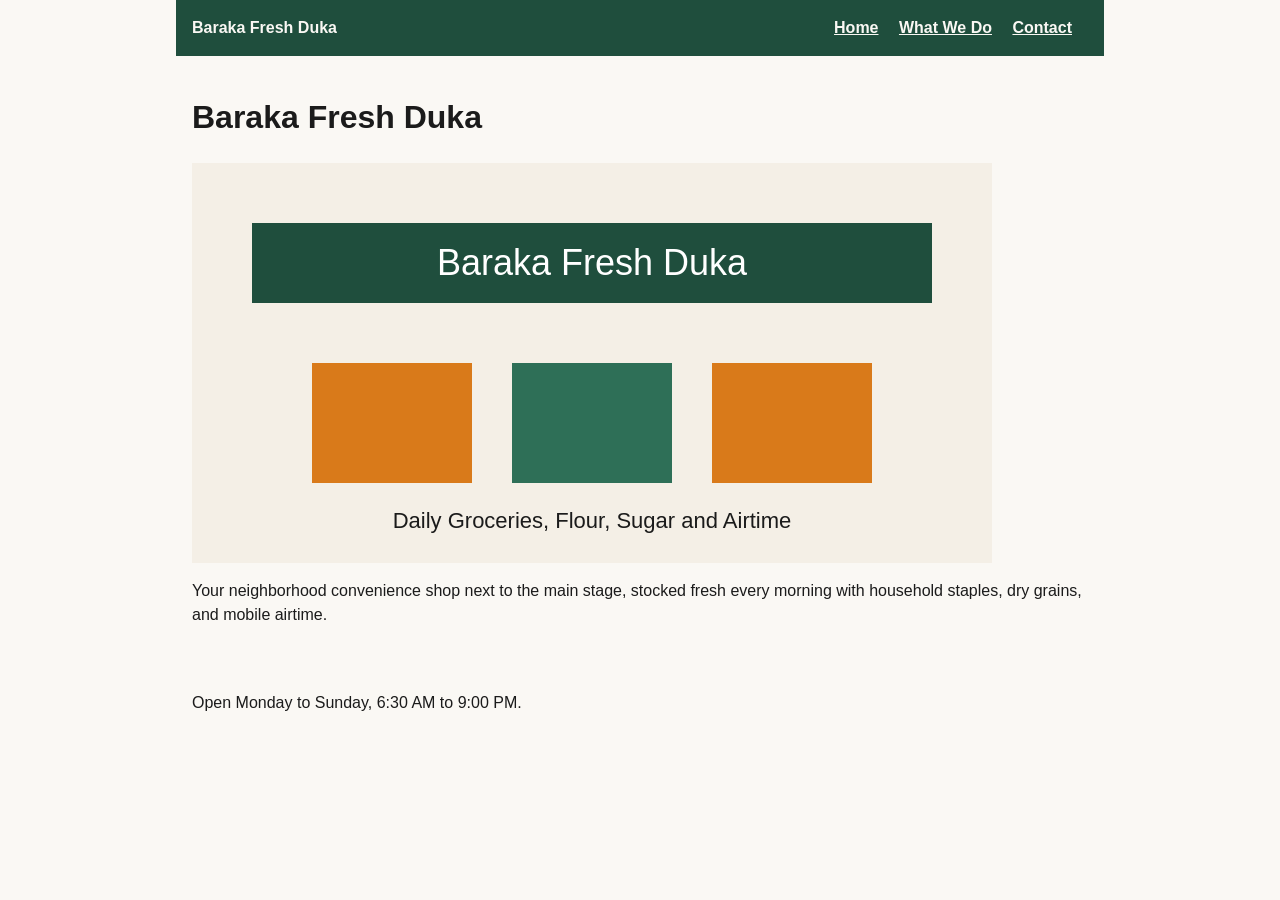
<file: index.html>
<!DOCTYPE html>
<html lang="en">
<head>
  <meta charset="utf-8">
  <meta name="viewport" content="width=device-width, initial-scale=1">
  <title>Home -- Baraka Fresh Duka</title>
  <link rel="stylesheet" href="style.css">
</head>
<body>
  <header>
    <strong>Baraka Fresh Duka</strong>
    <nav><a href="index.html">Home</a> <a href="services.html">What We Do</a> <a href="contact.html">Contact</a></nav>
  </header>
  <main>
    <h1>Baraka Fresh Duka</h1>
    <img src="images/duka-front.svg" alt="Baraka Fresh Duka storefront sign and produce stalls">
    <p>Your neighborhood convenience shop next to the main stage, stocked fresh every morning with household staples, dry grains, and mobile airtime.</p>
  </main>
  <footer>
    <p>Open Monday to Sunday, 6:30 AM to 9:00 PM.</p>
  </footer>
</body>
</html>
</file>
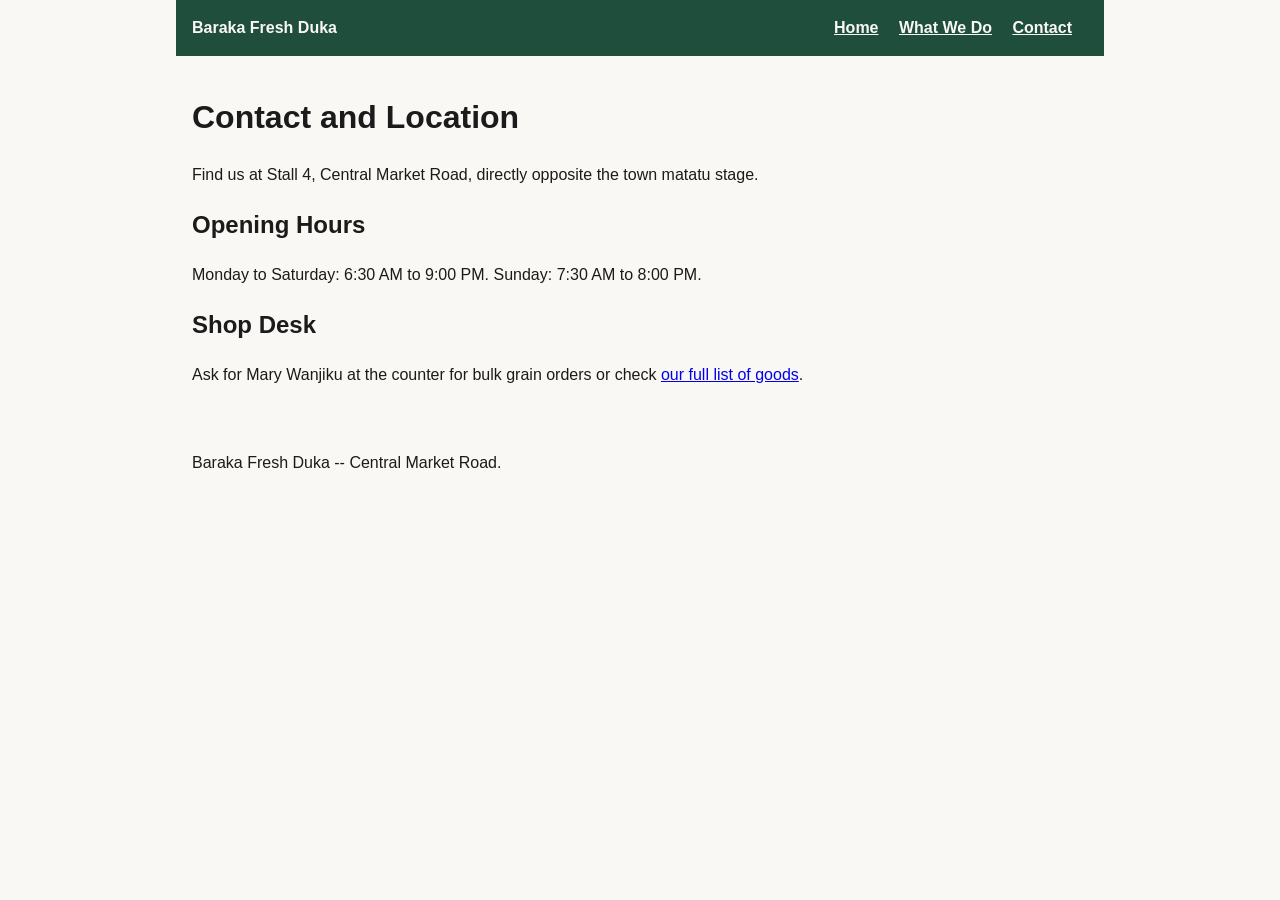
<file: contact.html>
<!DOCTYPE html>
<html lang="en">
<head>
  <meta charset="utf-8">
  <meta name="viewport" content="width=device-width, initial-scale=1">
  <title>Contact -- Baraka Fresh Duka</title>
  <link rel="stylesheet" href="style.css">
</head>
<body>
  <header>
    <strong>Baraka Fresh Duka</strong>
    <nav><a href="index.html">Home</a> <a href="services.html">What We Do</a> <a href="contact.html">Contact</a></nav>
  </header>
  <main>
    <h1>Contact and Location</h1>
    <p>Find us at Stall 4, Central Market Road, directly opposite the town matatu stage.</p>
    <h2>Opening Hours</h2>
    <p>Monday to Saturday: 6:30 AM to 9:00 PM. Sunday: 7:30 AM to 8:00 PM.</p>
    <h2>Shop Desk</h2>
    <p>Ask for Mary Wanjiku at the counter for bulk grain orders or check <a href="services.html">our full list of goods</a>.</p>
  </main>
  <footer>
    <p>Baraka Fresh Duka -- Central Market Road.</p>
  </footer>
</body>
</html>
</file>
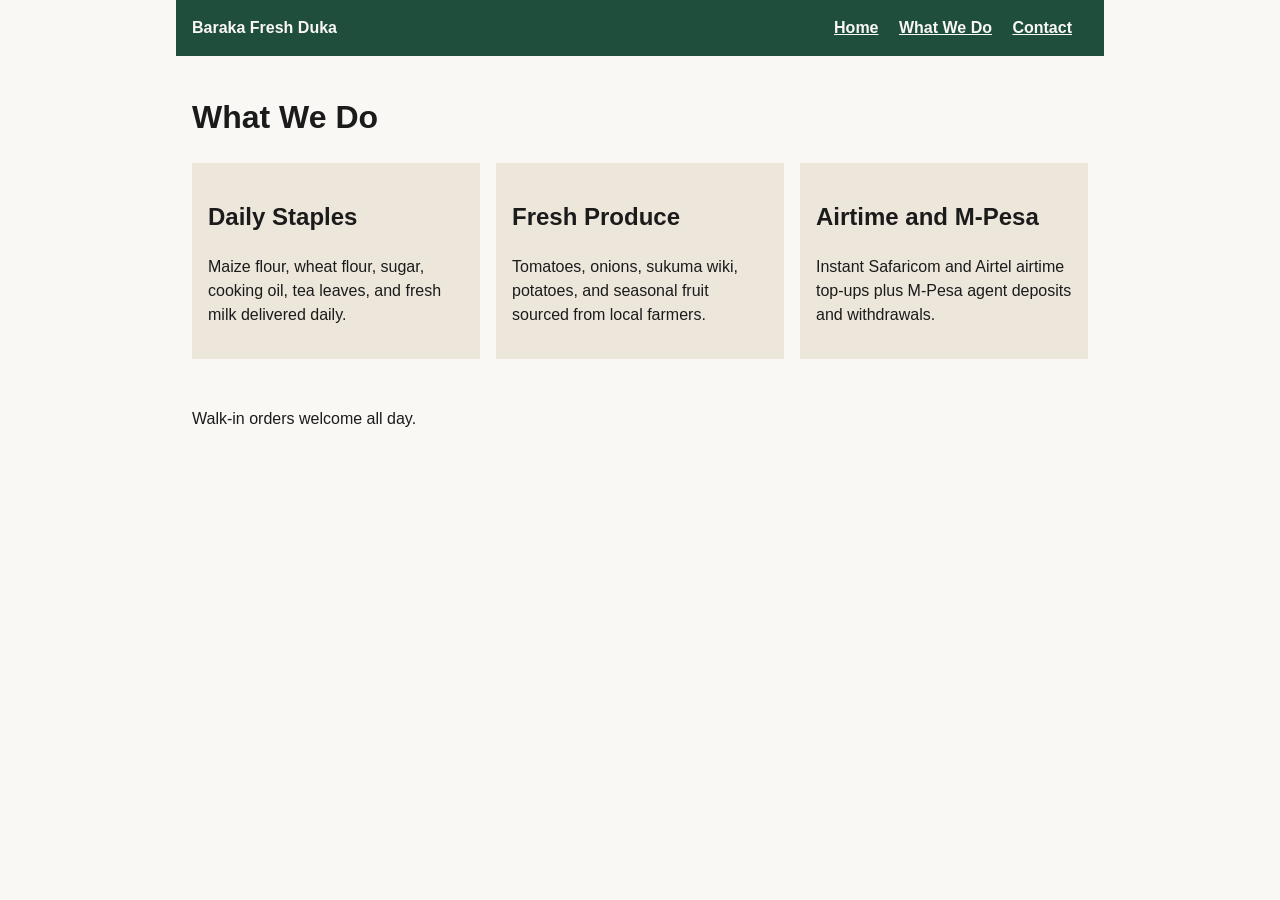
<file: services.html>
<!DOCTYPE html>
<html lang="en">
<head>
  <meta charset="utf-8">
  <meta name="viewport" content="width=device-width, initial-scale=1">
  <title>What We Do -- Baraka Fresh Duka</title>
  <link rel="stylesheet" href="style.css">
</head>
<body>
  <header>
    <strong>Baraka Fresh Duka</strong>
    <nav><a href="index.html">Home</a> <a href="services.html">What We Do</a> <a href="contact.html">Contact</a></nav>
  </header>
  <main>
    <h1>What We Do</h1>
    <div class="grid">
      <section class="card">
        <h2>Daily Staples</h2>
        <p>Maize flour, wheat flour, sugar, cooking oil, tea leaves, and fresh milk delivered daily.</p>
      </section>
      <section class="card">
        <h2>Fresh Produce</h2>
        <p>Tomatoes, onions, sukuma wiki, potatoes, and seasonal fruit sourced from local farmers.</p>
      </section>
      <section class="card">
        <h2>Airtime and M-Pesa</h2>
        <p>Instant Safaricom and Airtel airtime top-ups plus M-Pesa agent deposits and withdrawals.</p>
      </section>
    </div>
  </main>
  <footer>
    <p>Walk-in orders welcome all day.</p>
  </footer>
</body>
</html>
</file>
<file: style.css>
:root {
  --ink: #1b1b1b;
  --paper: #faf8f4;
  --brand: #1f4e3d;
  --accent: #d97a1a;
  --card: #ede7db;
}
body {
  font-family: sans-serif;
  font-size: 1rem;
  line-height: 1.5;
  color: var(--ink);
  background: var(--paper);
  margin: 0;
}
header,
main,
footer {
  max-width: 56rem;
  margin: 0 auto;
  padding: 1rem;
}
header {
  background: var(--brand);
  color: var(--paper);
}
nav a {
  color: var(--paper);
  margin-right: 1rem;
  font-weight: bold;
}
a:focus-visible {
  outline: 3px solid var(--accent);
  outline-offset: 2px;
}
img {
  max-width: 100%;
  height: auto;
  display: block;
  margin: 1rem 0;
}
.grid {
  display: flex;
  flex-wrap: wrap;
  gap: 1rem;
}
.card {
  flex: 1 1 14rem;
  background: var(--card);
  padding: 1rem;
}
@media (min-width: 40rem) {
  header {
    display: flex;
    justify-content: space-between;
    align-items: center;
  }
}
</file>
